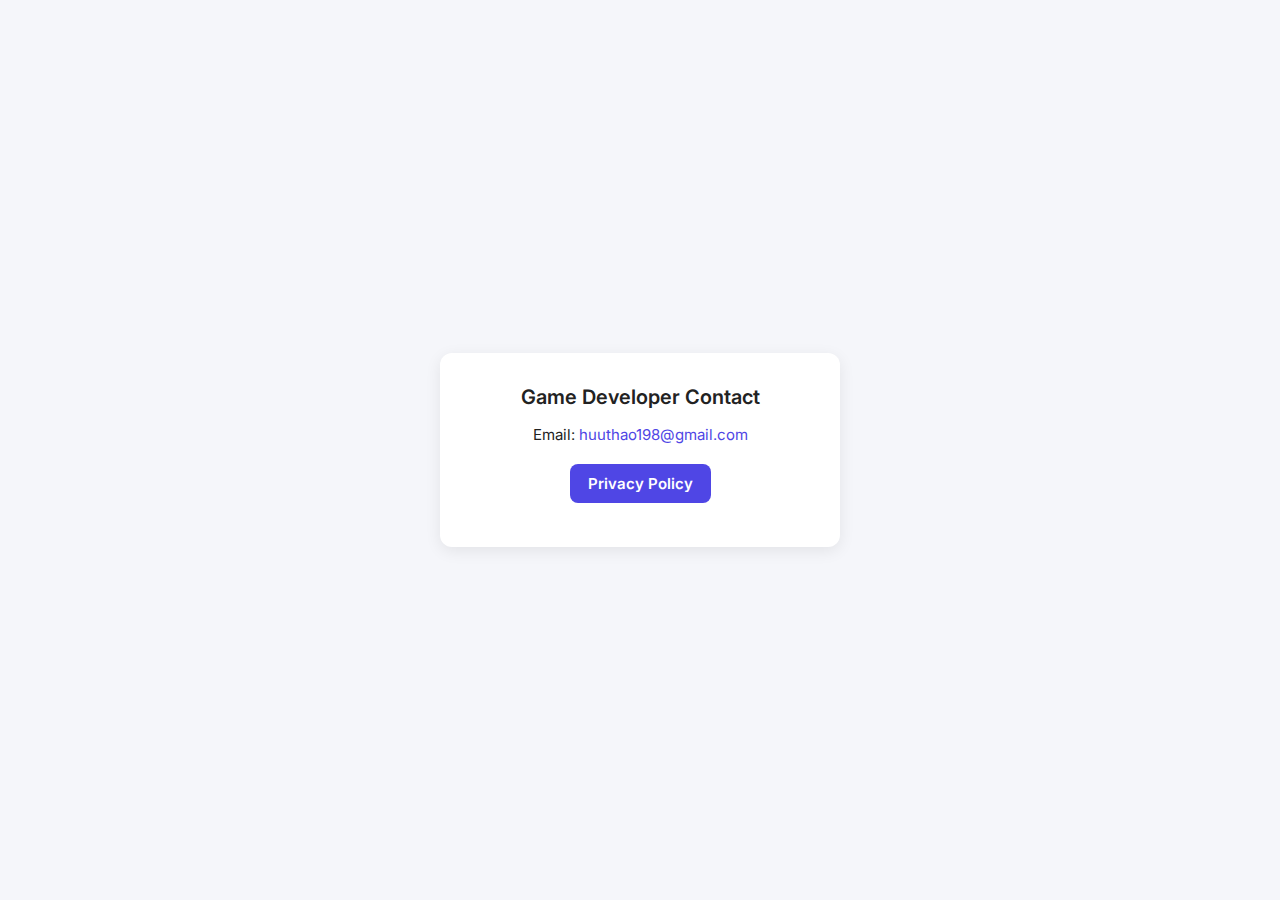
<file: index.html>
<!DOCTYPE html>
<html lang="en">
  <head>
    <meta charset="UTF-8">
    <meta name="viewport" content="width=device-width, initial-scale=1.0">
    <title>Developer Contact</title>
    <link rel="stylesheet" href="style.css">
  </head>
  <body>
    <main class="card">
      <h1>Game Developer Contact</h1>
      <p>Email: <a href="mailto:huuthao198@gmail.com">huuthao198@gmail.com</a></p>
      <p><a class="btn" href="https://sites.google.com/view/gacondev-privacy-policy">Privacy Policy</a></p>
    </main>
  </body>
</html>
</file>
<file: style.css>
@import url('https://fonts.googleapis.com/css2?family=Inter:wght@400;600&display=swap');

:root {
  --bg: #f5f6fa;
  --text: #222;
  --card-bg: #fff;
  --primary: #4f46e5; /* xanh tím hiện đại */
}

* {
  box-sizing: border-box;
}

body {
  margin: 0;
  font-family: 'Inter', sans-serif;
  background: var(--bg);
  color: var(--text);
  display: flex;
  align-items: center;
  justify-content: center;
  height: 100vh;
  padding: 16px;
}

.card {
  background: var(--card-bg);
  padding: 32px;
  border-radius: 12px;
  box-shadow: 0 4px 16px rgba(0,0,0,0.08);
  text-align: center;
  max-width: 400px;
  width: 100%;
}

h1 {
  margin: 0 0 16px;
  font-size: 20px;
  font-weight: 600;
}

p {
  margin: 12px 0;
  font-size: 15px;
}

a {
  color: var(--primary);
  text-decoration: none;
}

a:hover {
  text-decoration: underline;
}

.btn {
  display: inline-block;
  margin-top: 8px;
  padding: 10px 18px;
  border-radius: 8px;
  background: var(--primary);
  color: #fff;
  font-weight: 600;
  text-decoration: none;
  transition: background 0.2s;
}

.btn:hover {
  background: #3730a3; /* tím đậm hơn khi hover */
}
</file>
